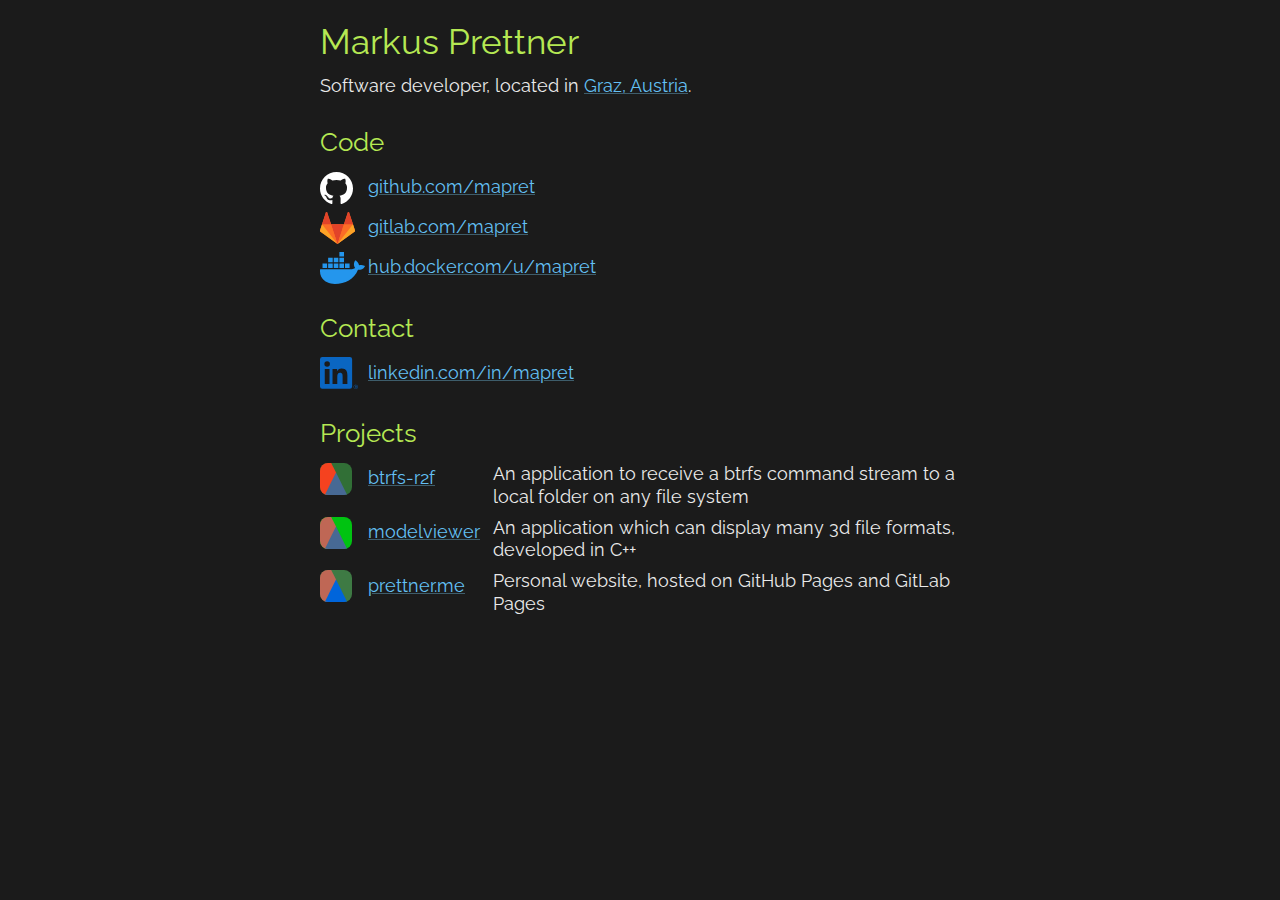
<file: index.html>
<!doctype html>
<html lang="en">
<head>
	<title>Markus Prettner</title>
	<meta charset="utf-8">
	<meta name="description" content="Personal website of Markus Prettner">
	<meta name="viewport" content="width=device-width, initial-scale=1.0">
	<link rel="shortcut icon" type="image/png" href="favicon.png">
	<link rel="stylesheet" type="text/css" href="clear.css">
	<link rel="stylesheet" type="text/css" href="main.css">
	<link rel="preload" href="Raleway-Regular.woff2" as="font" crossorigin="anonymous">
</head>
<body>
	<h1>Markus Prettner</h1>
	<p>Software developer, located in <a href="https://en.wikipedia.org/wiki/Graz" target="_blank" rel="noopener"><u><span>Graz,&nbsp;Austria</span></u></a>.</p>
	
	<h2>Code</h2>
	<div class="linkicon">
		<a href="https://github.com/mapret" target="_blank" rel="noopener"><span><img alt="github icon" src="github.svg"/></span><u><span>github.com/mapret</span></u></a>
	</div>
	<div class="linkicon">
		<a href="https://gitlab.com/mapret" target="_blank" rel="noopener"><span><img alt="gitlab icon" src="gitlab.svg"/></span><u><span>gitlab.com/mapret</span></u></a>
	</div>
	<div class="linkicon">
		<a href="https://hub.docker.com/u/mapret" target="_blank" rel="noopener"><span><img alt="docker icon" src="docker.svg"/></span><u><span>hub.docker.com/u/mapret</span></u></a>
	</div>

	<h2>Contact</h2>
	<div class="linkicon">
		<a href="https://linkedin.com/in/mapret" target="_blank" rel="noopener"><span><img alt="linkedin icon" src="linkedin.svg"/></span><u><span>linkedin.com/in/mapret</span></u></a>
	</div>

	<h2>Projects</h2>
	<table class="projecttable">
		<tr>
			<td><div class="linkicon">
				<!--<a href="https://github.com/mapret/btrfs-r2f" target="_blank" rel="noopener"><span><img alt="btrfs-r2f icon" src="projecticon1.svg"/></span><u><span>btrfs-r2f</span></u></a>-->
				<a href="btrfs-r2f"><span><img alt="btrfs-r2f icon" src="projecticon1.svg"/></span><u><span>btrfs-r2f</span></u></a>
			</div></td>
			<td>An application to receive a btrfs command stream to a local folder on any file system</td>
		</tr>
		<tr><td></td><td></td></tr>
		<tr>
			<td><div class="linkicon">
				<a href="https://github.com/mapret/modelviewer" target="_blank" rel="noopener"><span><img alt="modelviewer icon" src="projecticon2.svg"/></span><u><span>modelviewer</span></u></a>
			</div></td>
			<td>An application which can display many 3d file formats, developed in C++</td>
		</tr>
		<tr><td></td><td></td></tr>
		<tr>
			<td><div class="linkicon">
				<a href="https://github.com/mapret/mapret.github.io" target="_blank" rel="noopener"><span><img alt="prettner.me icon" src="projecticon3.svg"/></span><u><span>prettner.me</span></u></a>
			</div></td>
			<td>Personal website, hosted on GitHub Pages and GitLab Pages</td>
		</tr>
	</table>
</body>
</html>
</file>
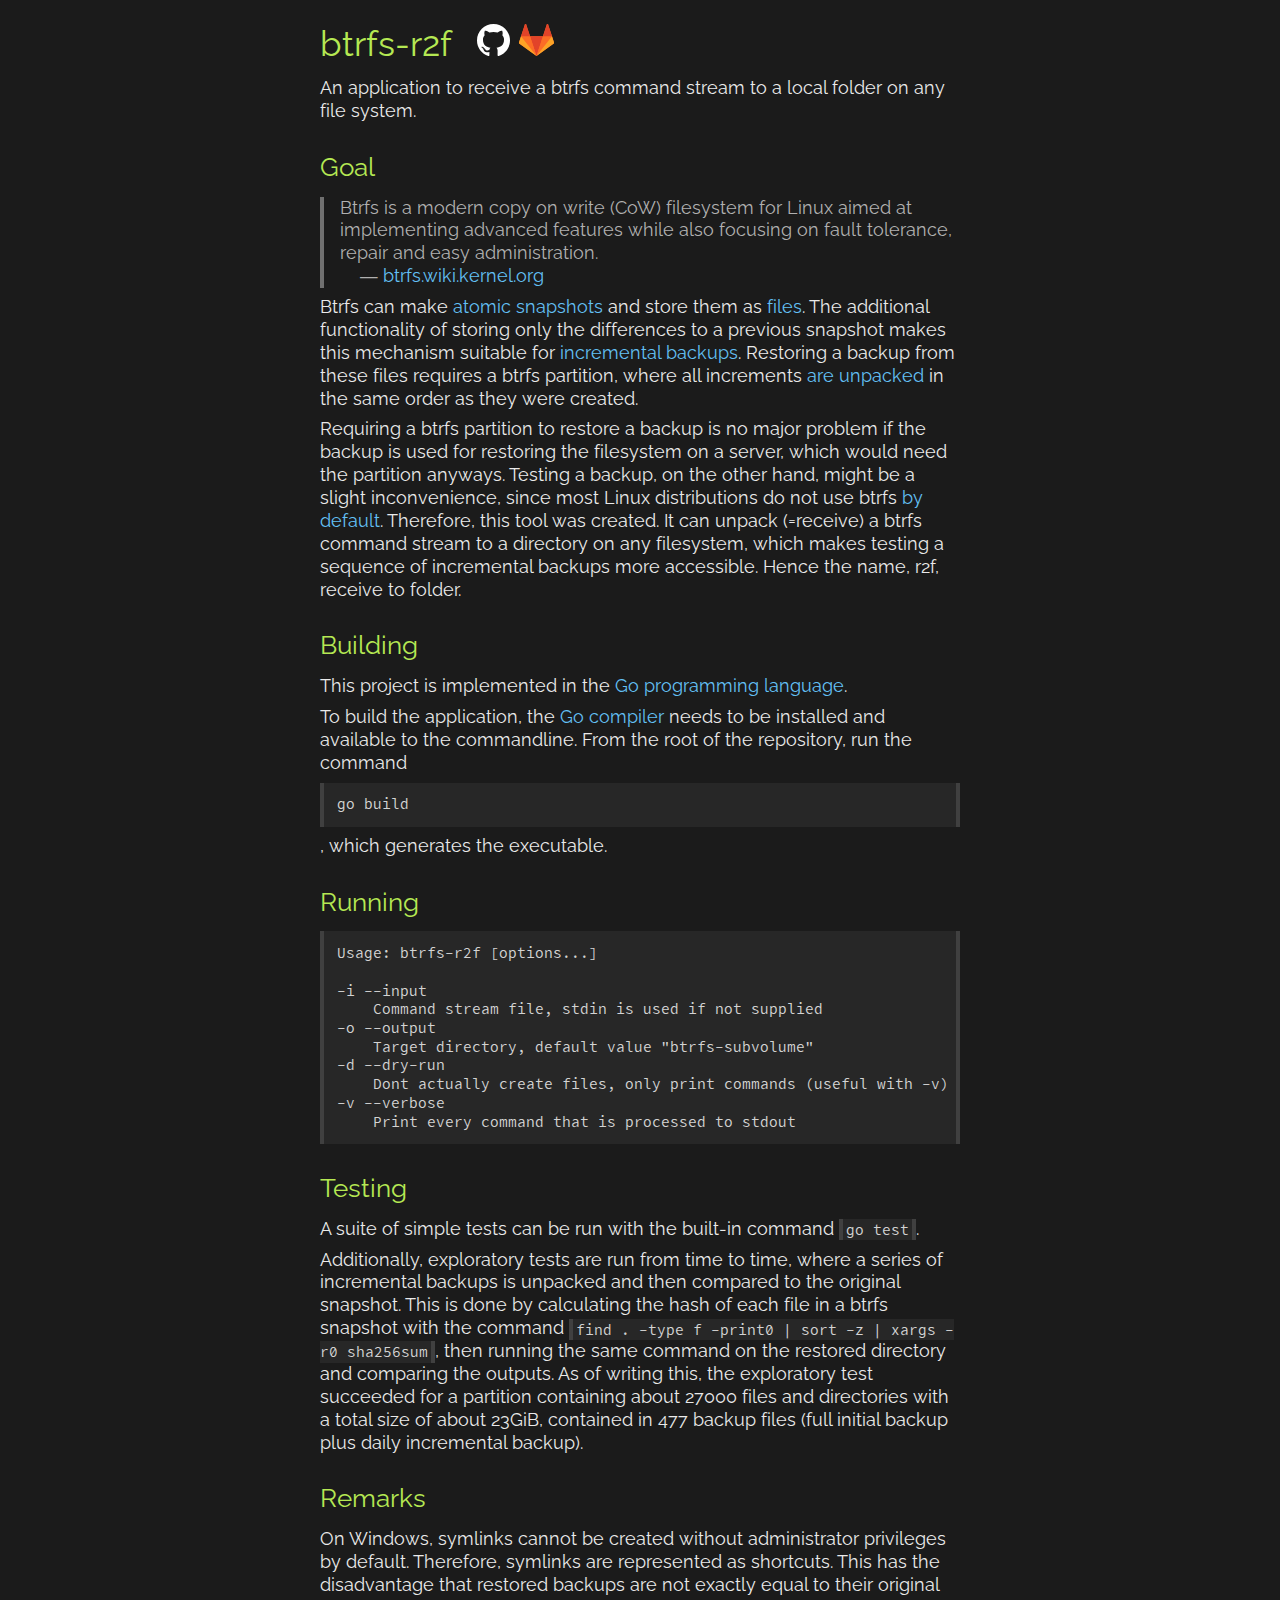
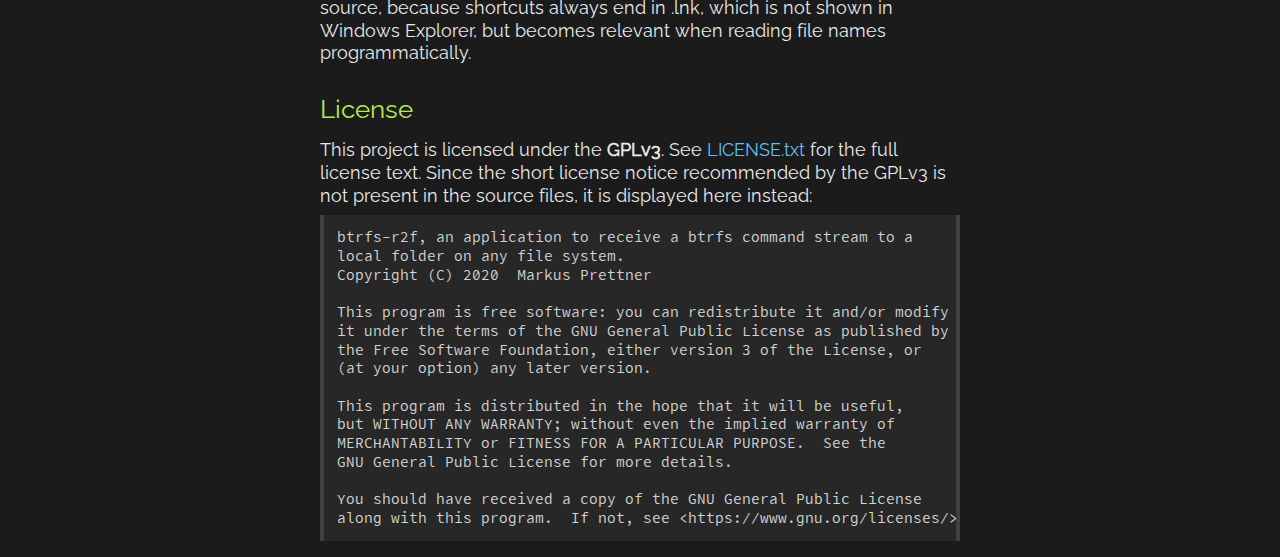
<file: btrfs-r2f/index.html>
<!doctype html>
<html lang="en">
<head>
	<title>btrfs-r2f</title>
	<meta charset="utf-8">
	<meta name="description" content="Project page of btrfs-r2f">
	<meta name="viewport" content="width=device-width, initial-scale=1.0">
	<link rel="shortcut icon" type="image/png" href="../favicon.png">
	<link rel="stylesheet" type="text/css" href="../clear.css">
	<link rel="stylesheet" type="text/css" href="../main.css">
	<link rel="preload" href="../OfficeCodePro-Regular.woff" as="font" crossorigin="anonymous">
	<link rel="preload" href="../Raleway-Regular.woff2" as="font" crossorigin="anonymous">
</head>
<body>
<h1>btrfs-r2f<span>
<a href="https://github.com/mapret/btrfs-r2f" target="_blank" rel="noopener"><img alt="github icon" src="../github.svg"/></a>
<a href="https://gitlab.com/mapret/btrfs-r2f" target="_blank" rel="noopener"><img alt="gitlab icon" src="../gitlab.svg"/></a>
</span></h1>
<p>An application to receive a btrfs command stream to a local folder on any file system.</p>
<h2>Goal</h2>
<blockquote> Btrfs is a modern copy on write (CoW) filesystem for Linux aimed at implementing advanced features while also focusing on fault tolerance, repair and easy administration.  <br/>
&nbsp;&nbsp;&nbsp;&nbsp;— <a href="https://btrfs.wiki.kernel.org" target="_blank" rel="noopener">btrfs.wiki.kernel.org</a></blockquote>
<p>Btrfs can make <a href="https://man7.org/linux/man-pages/man8/btrfs-subvolume.8.html" target="_blank" rel="noopener">atomic snapshots</a> and store them as <a href="https://man7.org/linux/man-pages/man8/btrfs-send.8.html" target="_blank" rel="noopener">files</a>.
The additional functionality of storing only the differences to a previous snapshot makes this mechanism suitable for <a href="https://en.wikipedia.org/wiki/Incremental_backup" target="_blank" rel="noopener">incremental backups</a>.
Restoring a backup from these files requires a btrfs partition, where all increments <a href="https://man7.org/linux/man-pages/man8/btrfs-receive.8.html" target="_blank" rel="noopener">are unpacked</a> in the same order as they were created.</p>
<p>Requiring a btrfs partition to restore a backup is no major problem if the backup is used for restoring the filesystem on a server, which would need the partition anyways.
Testing a backup, on the other hand, might be a slight inconvenience, since most Linux distributions do not use btrfs <a href="https://btrfs.wiki.kernel.org/index.php/Production_Users" target="_blank" rel="noopener">by default</a>. 
Therefore, this tool was created.
It can unpack (=receive) a btrfs command stream to a directory on any filesystem, which makes testing a sequence of incremental backups more accessible.
Hence the name, r2f, receive to folder.</p>
<h2>Building</h2>
<p>This project is implemented in the <a href="https://golang.org/" target="_blank" rel="noopener">Go programming language</a>.</p>
<p>To build the application, the <a href="https://golang.org/doc/install" target="_blank" rel="noopener">Go compiler</a> needs to be installed and available to the commandline.
From the root of the repository, run the command</p>
<pre>go build</pre>
<p>, which generates the executable.</p>
<h2>Running</h2>
<pre>Usage: btrfs-r2f [options...]

-i --input
    Command stream file, stdin is used if not supplied
-o --output
    Target directory, default value "btrfs-subvolume"
-d --dry-run
    Dont actually create files, only print commands (useful with -v)
-v --verbose
    Print every command that is processed to stdout</pre>
<h2>Testing</h2>
<p>A suite of simple tests can be run with the built-in command <span class="inline-pre">go test</span>.</p>
<p>Additionally, exploratory tests are run from time to time, where a series of incremental backups is unpacked and then compared to the original snapshot.
This is done by calculating the hash of each file in a btrfs snapshot with the command <span class="inline-pre">find . -type f -print0 | sort -z | xargs -r0 sha256sum</span>,
then running the same command on the restored directory and comparing the outputs.
As of writing this, the exploratory test succeeded for a partition containing about 27000 files and directories with a total size of about 23GiB, contained in 477 backup files (full initial backup plus daily incremental backup).</p>
<h2>Remarks</h2>
<p>On Windows, symlinks cannot be created without administrator privileges by default.
Therefore, symlinks are represented as shortcuts.
This has the disadvantage that restored backups are not exactly equal to their original source, because shortcuts always end in .lnk, which is not shown in Windows Explorer, but becomes relevant when reading file names programmatically.</p>
<h2>License</h2>
<p></p>
<p>This project is licensed under the <b>GPLv3</b>.
See <a href="https://raw.githubusercontent.com/mapret/btrfs-r2f/master/LICENSE.txt" target="_blank" rel="noopener">LICENSE.txt</a> for the full license text.
Since the short license notice recommended by the GPLv3 is not present in the source files, it is displayed here instead:</p>
<pre>btrfs-r2f, an application to receive a btrfs command stream to a
local folder on any file system.
Copyright (C) 2020  Markus Prettner

This program is free software: you can redistribute it and/or modify
it under the terms of the GNU General Public License as published by
the Free Software Foundation, either version 3 of the License, or
(at your option) any later version.

This program is distributed in the hope that it will be useful,
but WITHOUT ANY WARRANTY; without even the implied warranty of
MERCHANTABILITY or FITNESS FOR A PARTICULAR PURPOSE.  See the
GNU General Public License for more details.

You should have received a copy of the GNU General Public License
along with this program.  If not, see &lt;https://www.gnu.org/licenses/>.</pre>

</body>
</html>
</file>
<file: main.css>
@font-face {
	/* Source: https://www.fontsquirrel.com/fonts/office-code-pro */
	font-family: "fontmonospace";
	src: url("OfficeCodePro-Regular.woff");
}

@font-face {
	/* https://fonts.google.com/specimen/Raleway */
	font-family: "fontregular";
	src: url("Raleway-Regular.woff2");
}

body {
	font-family: fontregular, sans-serif;
	background-color: #1B1B1B;
	color: #eaeaea;
	font-size: 1.1rem;
	line-height: 130%;
	padding: 1rem;
	max-width: 40rem;
	display: block;
	margin-left: auto;
	margin-right: auto;
}

h1, h2, h3, h4, h5, h6 {
	color: #b5e853;
	line-height: 100%;
}

h1 {
	font-size: 2.2rem;
	margin-top: 0.5rem;
	margin-bottom: 1rem;
}

h2 {
	font-size: 1.6rem;
	margin-top: 2rem;
	margin-bottom: 1rem;
}

p {
	margin-top: 0.5rem;
}

a {
	color: #63c0f5;
	text-decoration: none;
}

a > u {
	color: #3e5d6b;
	text-decoration: underline;
}

a > u > span {
	color: #63c0f5;
}

b {
	font-weight: bold;
}

pre, .inline-pre {
	font-family: fontmonospace, monospace;
	font-size: 0.9rem;
	line-height: 130%;
	border-left: 0.3rem solid #404040;
	border-right: 0.3rem solid #404040;
	background-color: #272727;
}

pre {
	color: #d3d3d3;
	padding: 0.8rem;
	overflow-x: auto;
	margin-top: 0.5rem;
}

.inline-pre {
	color: #d3d3d3;
	padding: 0.1rem 0.2rem;
}

blockquote {
	color: #b0b0b0;
	border-left: 0.3rem solid #707070;
	padding-left: 1rem;
}

.linkicon {
	margin-top: 0.5rem;
	display: flex;
}

.linkicon a {
	display: inline-flex;
	align-items: center;
}

.linkicon img, h1 img {
	max-width: 3rem;
	height: 2rem;
}

.linkicon > a > span, .linkicon > span:first-child {
	width: 3rem;
	height: 2rem;
}

h1 > span {
	padding-left: 1rem;
}

li:before {
	content: ">> ";
	color: #b5e853;;
}

.projecttable .linkicon {
	margin-top: 0;
}

.projecttable img {
	border-radius: 0.5rem;
}

.projecttable td:first-child {
	padding-right: 0.8rem;
	vertical-align: top;
	white-space: nowrap;
}

.projecttable td:last-child {
	width: 100%;
}

.projecttable tr:nth-child(even) {
	height: 0.5rem;
}

@media only screen and (max-width: 32rem) {
	.projecttable td {
		display: block;
	}
}
</file>
<file: clear.css>
/* http://meyerweb.com/eric/tools/css/reset/ 
   v2.0 | 20110126
   License: none (public domain)
*/

html, body, div, span, applet, object, iframe,
h1, h2, h3, h4, h5, h6, p, blockquote, pre,
a, abbr, acronym, address, big, cite, code,
del, dfn, em, img, ins, kbd, q, s, samp,
small, strike, strong, sub, sup, tt, var,
b, u, i, center,
dl, dt, dd, ol, ul, li,
fieldset, form, label, legend,
table, caption, tbody, tfoot, thead, tr, th, td,
article, aside, canvas, details, embed, 
figure, figcaption, footer, header, hgroup, 
menu, nav, output, ruby, section, summary,
time, mark, audio, video {
	margin: 0;
	padding: 0;
	border: 0;
	font-size: 100%;
	font: inherit;
	vertical-align: baseline;
}
/* HTML5 display-role reset for older browsers */
article, aside, details, figcaption, figure, 
footer, header, hgroup, menu, nav, section {
	display: block;
}
body {
	line-height: 1;
}
ol, ul {
	list-style: none;
}
blockquote, q {
	quotes: none;
}
blockquote:before, blockquote:after,
q:before, q:after {
	content: '';
	content: none;
}
table {
	border-collapse: collapse;
	border-spacing: 0;
}
</file>
